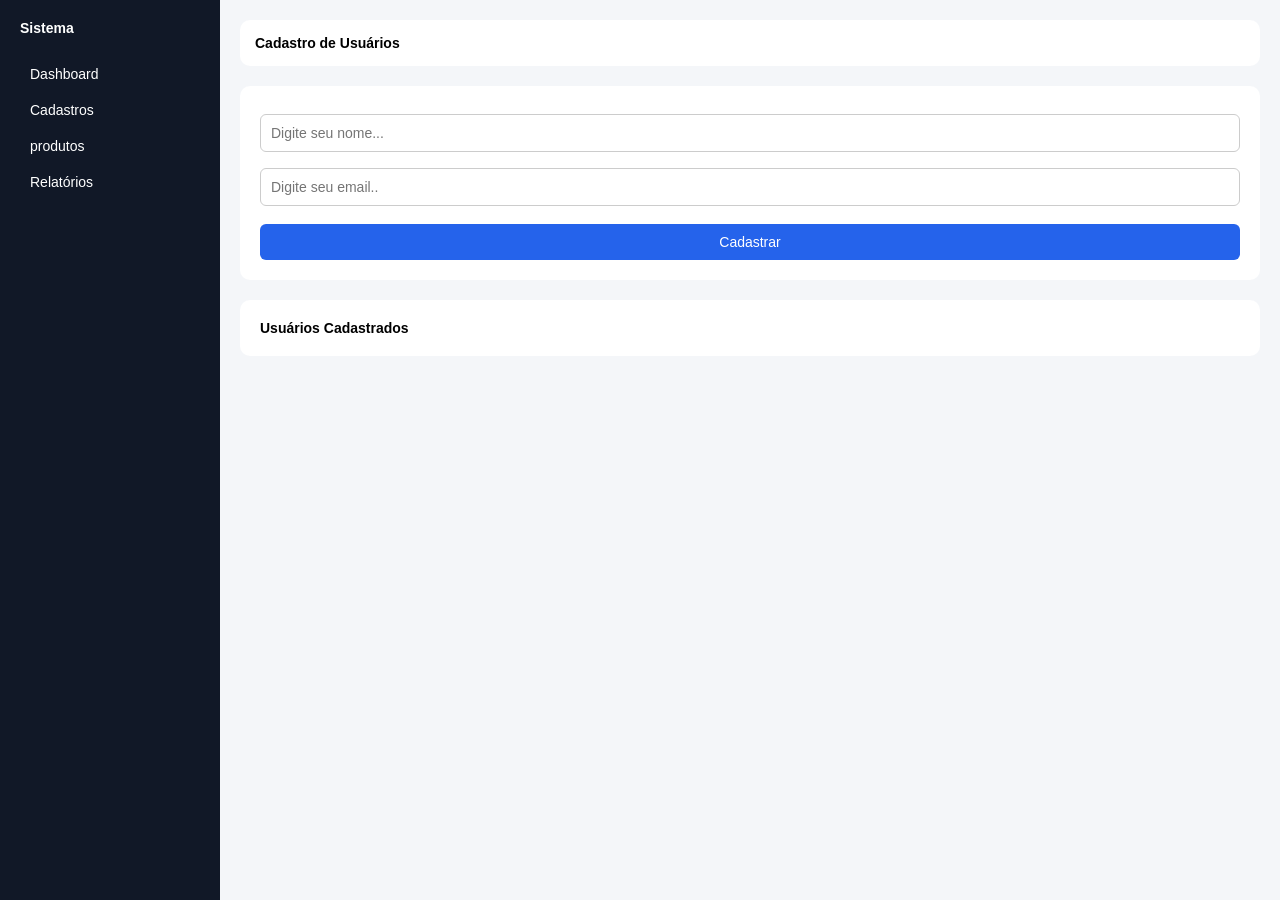
<file: atividades-HTML/index.HTML>
<!doctype html>
<html lang="pt-br">
  <head>
    <meta charset="UTF-8" />
    <meta name="viewport" content="width=device-width, initial-scale=1.0" />
    <title>MINI SISTEMA</title>
    <link rel="stylesheet" href="css/estilos.css" />
  </head>
  <body>
    <div class="container">
      <!-- SIDEBAR -->
      <aside class="sidebar">
        <h2>Sistema</h2>
        <a href="index.HTML">Dashboard</a>
        <a href="index.HTML">Cadastros</a>
        <a href="produtos.html">produtos</a>
        <a href="#">Relatórios</a>
      </aside>

      <!-- CONTEÚDO -->
      <main class="content">
        <header class="topbar">
          <h1>Cadastro de Usuários</h1>
        </header>

        <!-- FORMULARIO DE CADASTRO -->
        <section class="card">
          <form onsubmit="cadastrar(event)">
            <input type="text" id="nome" placeholder="Digite seu nome..." />
            <input type="email" id="email" placeholder="Digite seu email.." />
            <button type="submit">Cadastrar</button>
          </form>
        </section>

        <!-- LISTA DE USUARIOS CADASTRADOS -->
        <section class="card">
          <h2>Usuários Cadastrados</h2>
          <ul id="lista">
          </ul>
        </section>
      </main>
    </div>

    <script src="js/scripts.js"></script>
  </body>
</html>
</file>
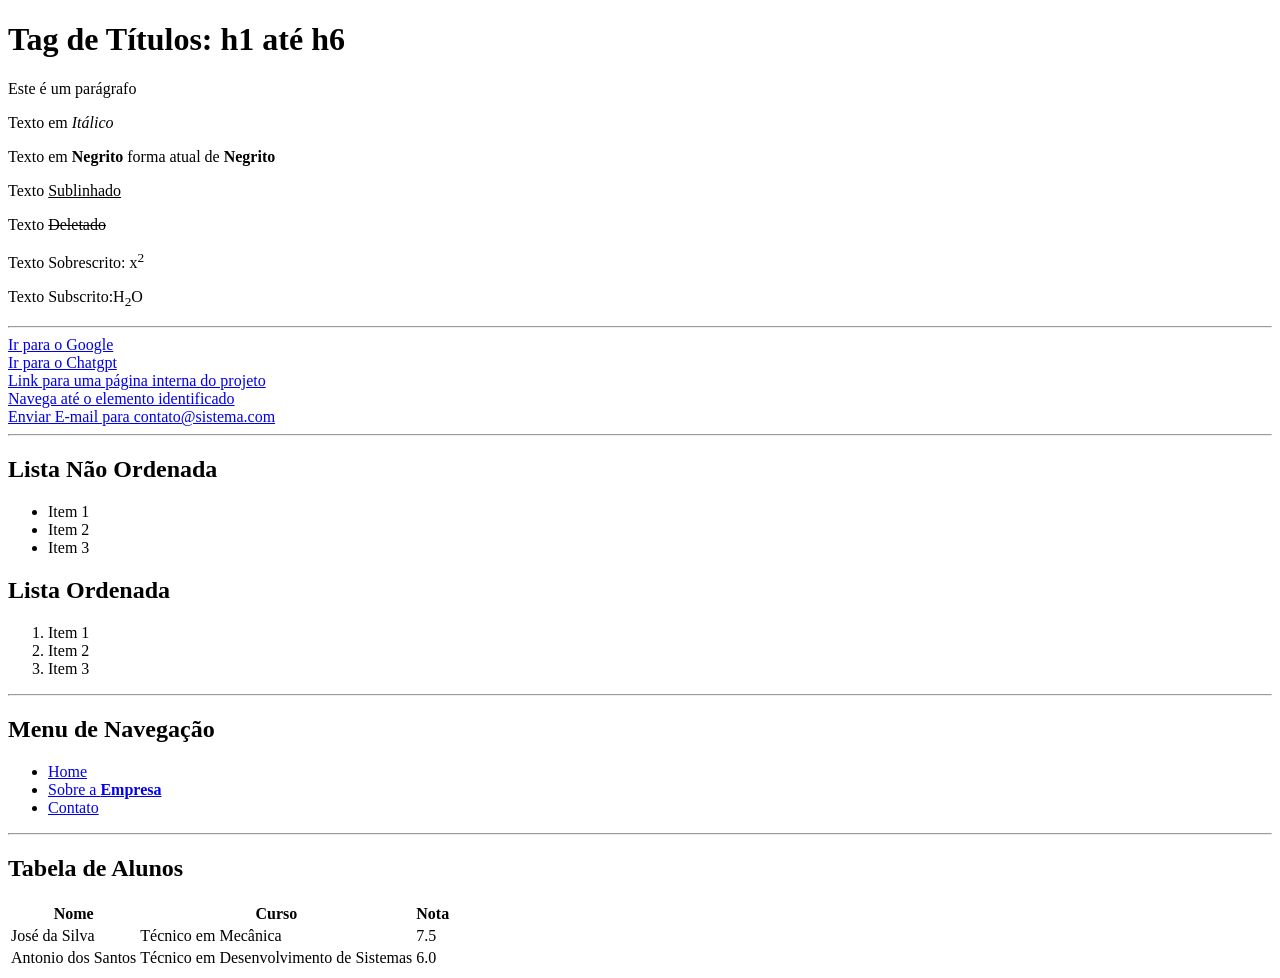
<file: aulas-HTML/index.html>
<!DOCTYPE html>
<html lang="pt-br">
<head>
    <meta charset="UTF-8">
    <meta name="viewport" content="width=device-width, initial-scale=1.0">
    <title>HTML Básico</title>
</head>
<body>
    <!-- Comentário -->
    <h1 id="id-elemento">Tag de Títulos: h1 até h6</h1>
    <p>Este é um parágrafo</p> 

    <p>Texto em <i>Itálico</i></p>
    <p>Texto em <b>Negrito</b> forma atual de <strong>Negrito</strong></p>
    <p>Texto <u>Sublinhado</u></p>

    <p>Texto <del>Deletado</del></p>
    <p>Texto Sobrescrito: x<sup>2</sup></p>
    <p>Texto Subscrito:H<sub>2</sub>O </p>

    <hr />

    <a href="https://www.google.com">Ir para o Google</a> <br />
    <a href="https://www.chatgpt.com" target="_blank">Ir para o Chatgpt</a> <br />
    <a href="minha_pagina.html">Link para uma página interna do projeto</a> <br />

    <a href="#id-elemento">Navega até o elemento identificado</a> <br />
    <a href="mailto:contato@sistema.com">Enviar E-mail para contato@sistema.com</a>

    <hr />

    <h2>Lista Não Ordenada</h2>
    <ul>
        <li>Item 1</li>
        <li>Item 2</li>
        <li>Item 3</li>
    </ul>

    <h2>Lista Ordenada</h2>
    <ol>
        <li>Item 1</li>
        <li>Item 2</li>
        <li>Item 3</li>
    </ol>

    <hr />

    <h2>Menu de Navegação</h2>
    <ul>
        <li>
            <a href="#">Home</a>
        </li>
        <li>
            <a href="#">Sobre a <strong>Empresa</strong></a>
        </li>
        <li>
            <a href="contato.html">Contato</a>
        </li>
    </ul>

    <hr />

    <h2>Tabela de Alunos</h2>
    <table>
        <thead>
            <tr> <!-- <tr> Table Row: Linha da Tabela -->
                <th>Nome</th> <!-- <th> Table Head: refere-se a uma célula de cabeçalho -->
                <th>Curso</th>
                <th>Nota</th>
            </tr>
        </thead>
        <tbody>
            <tr> 
                <td>José da Silva</td> <!-- <td> Table Data: refere-se a uma célula -->
                <td>Técnico em Mecânica</td>
                <td>7.5</td>
            </tr>
            <tr> 
                <td>Antonio dos Santos</td> 
                <td>Técnico em Desenvolvimento de Sistemas</td>
                <td>6.0</td>
            </tr>
        </tbody>
    </table>

</body>
</html>
</file>
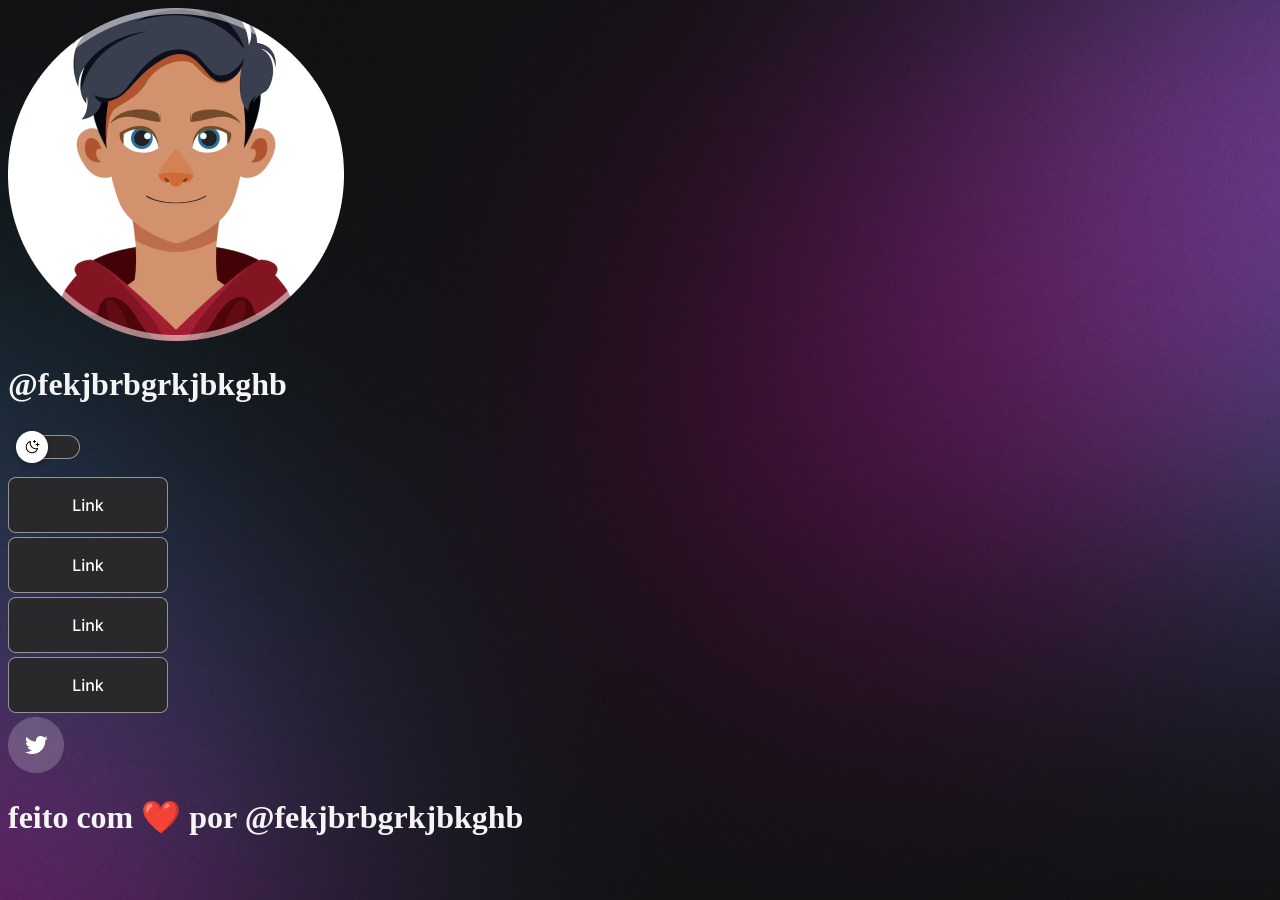
<file: DEVLINKS/index.html>
<!DOCTYPE html>
<html lang="pt-br">
<head>
    <meta charset="UTF-8">
    <meta name="viewport" content="width=device-width, initial-scale=1.0">
    <link rel="stylesheet" href="css/style.css" >
    <title>devlink</title>
</head>

<body>
<img src="img/avatar.png" alt="avatar">
<h1>@fekjbrbgrkjbkghb</h1>

<img src="img/Theme=Dark mode, State=Default.png" alt="">
<br>
<img src="img/Theme=Dark mode, State=Default (1).png" alt="">
<br>

<img src="img/Theme=Dark mode, State=Default (1).png" alt="">
<br>

<img src="img/Theme=Dark mode, State=Default (1).png" alt="">
<br>

<img src="img/Theme=Dark mode, State=Default (1).png" alt="">
<br>

<img src="img/Theme=Dark mode, State=Hover.png" alt="">
<br>

<h1> feito com ❤️ por @fekjbrbgrkjbkghb</h1>


</body>

</html>
</file>
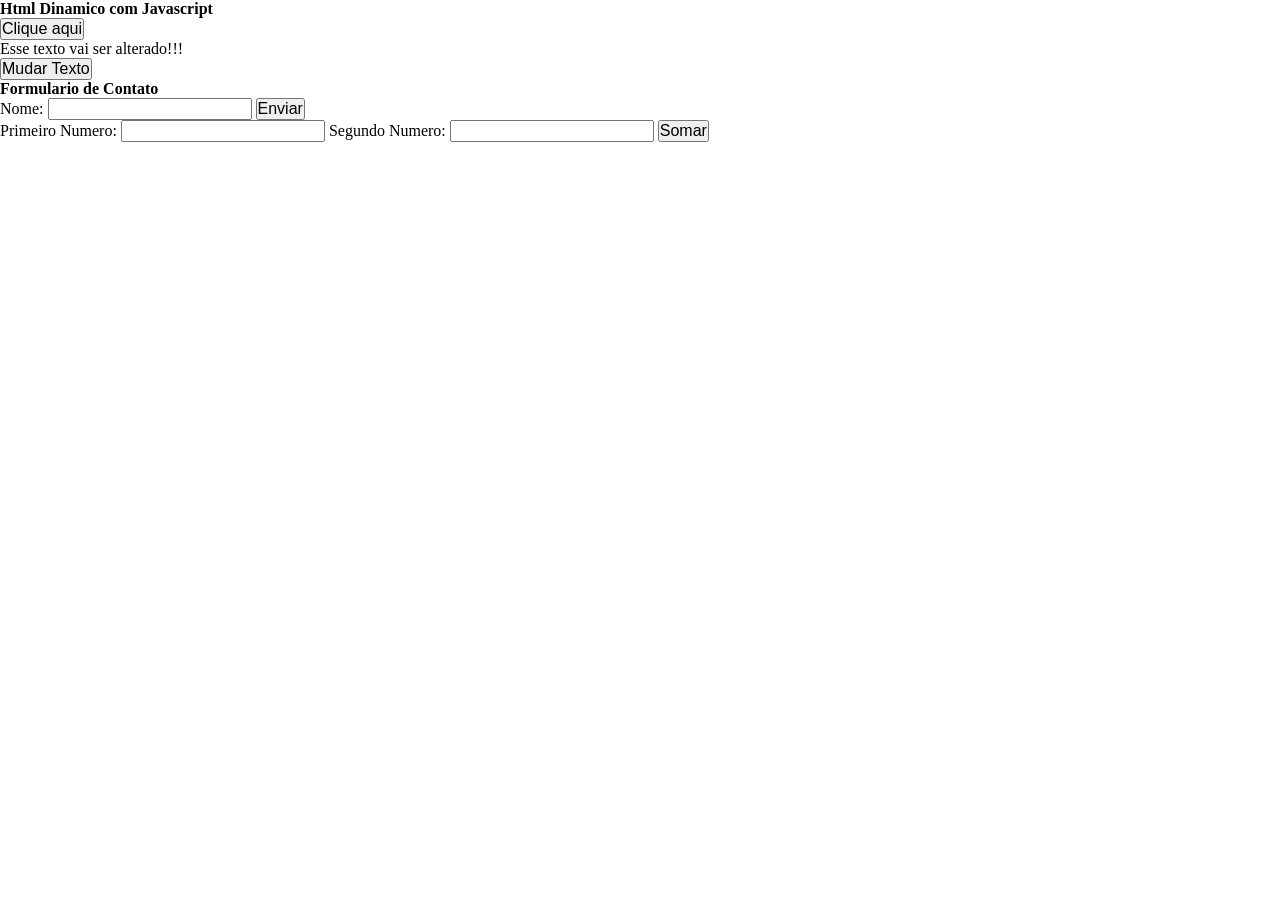
<file: HTML-JAVASCRIPT/INDEX.html>
<!doctype html>
<html lang="pt-br">
  <head>
    <meta charset="UTF-8" />
    <meta name="viewport" content="width=device-width, initial-scale=1.0" />
    <title>HTML Dinamico</title>
    <link rel="stylesheet" href="css/estilo.css" />
  </head>
  <body>
    <h1>Html Dinamico com Javascript</h1>

    <button id="btn" onclick="olaMundo()">Clique aqui</button>

    <p id="texto">Esse texto vai ser alterado!!!</p>
    <button onclick="mudarTexto()">Mudar Texto</button>

    <h3>Formulario de Contato</h3>

    <form>
      <label for="nome">Nome:</label>
      <input type="text" id="nome" name="nome" />

      <button onclick="enviarNome()">Enviar</button>
    </form>

    <form>
      <label>Primeiro Numero:</label>
      <input type="number" id="n1" name="n1" />

      <label>Segundo Numero:</label>
      <input type="number" id="n2" name="n2" />

      <button onclick="somar()">Somar</button>

      <p id="resultado"></p>
    </form>

    <!-- Script vai sempre no final do body -->
    <script src="js/script.js"></script>
  </body>
</html>
</file>
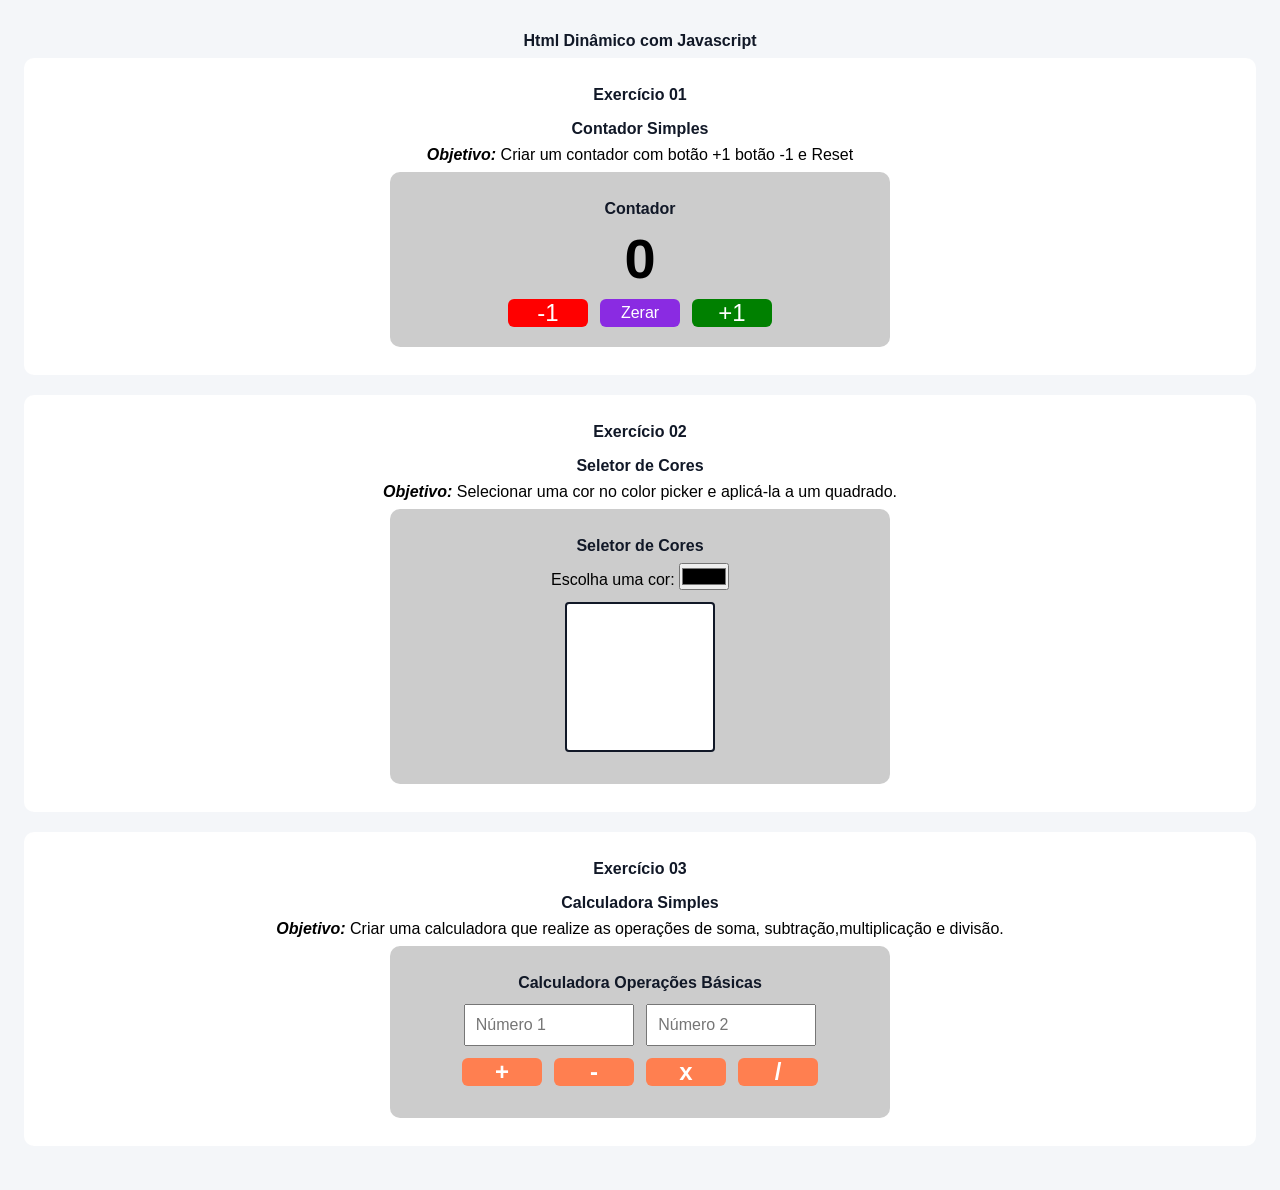
<file: javascript/index.html>
<!doctype html>
<html lang="pt-br">
  <head>
    <meta charset="UTF-8" />
    <meta name="viewport" content="width=device-width, initial-scale=1.0" />
    <title>Javascript | Html Dinamico</title>
    <link rel="stylesheet" href="css/styles.css" />
  </head>
  <body>
    <h1>Html Dinâmico com Javascript</h1>

    <div class="card">
      <h2>Exercício 01</h2>
      <h3>Contador Simples</h3>
      <p>
        <span>Objetivo:</span>
        Criar um contador com botão +1 botão -1 e Reset
      </p>

      <div class="exercicio">
        <h3>Contador</h3>
        <p id="contador">0</p>
        <div class="grupo-botoes">
          <button id="btn-menos" onclick="diminuir()">-1</button>
          <button id="btn-zerar" onclick="zerar()">Zerar</button>
          <button id="btn-mais" onclick="adicionar()">+1</button>
        </div>
      </div>
    </div>

    <div class="card">
      <h2>Exercício 02</h2>
      <h3>Seletor de Cores</h3>
      <p>
        <span>Objetivo:</span>
        Selecionar uma cor no color picker e aplicá-la a um quadrado.
      </p>
      <div class="exercicio">
        <h3>Seletor de Cores</h3>

        <label>Escolha uma cor:</label>
        <input
          type="color"
          id="colorPicker"
          placeholder="Selecione uma cor.."
          oninput="mudarCor()"
        />
        <div id="quadrado"></div>
      </div>
    </div>

    <div class="card">
      <h2>Exercício 03</h2>
      <h3>Calculadora Simples</h3>
      <p>
        <span>Objetivo:</span>
        Criar uma calculadora que realize as operações de soma,
        subtração,multiplicação e divisão.
      </p>
      <div class="exercicio">
        <h3>Calculadora Operações Básicas</h3>
        <input type="number" id="num1" placeholder="Número 1" />
        <input type="number" id="num2" placeholder="Número 2" />
        <div class="grupo-botoes">
          <button id="btn-soma" onclick="somar()">+</button>
          <button id="btn-subtracao" onclick="subtrair()">-</button>
          <button id="btn-multiplicacao" onclick="multiplicar()">x</button>
          <button id="btn-divisao" onclick="dividir()">/</button>
        </div>
        <p id="resultado"></p>
      </div>
    </div>

    <script src="js/scripts.js"></script>
  </body>
</html>
</file>
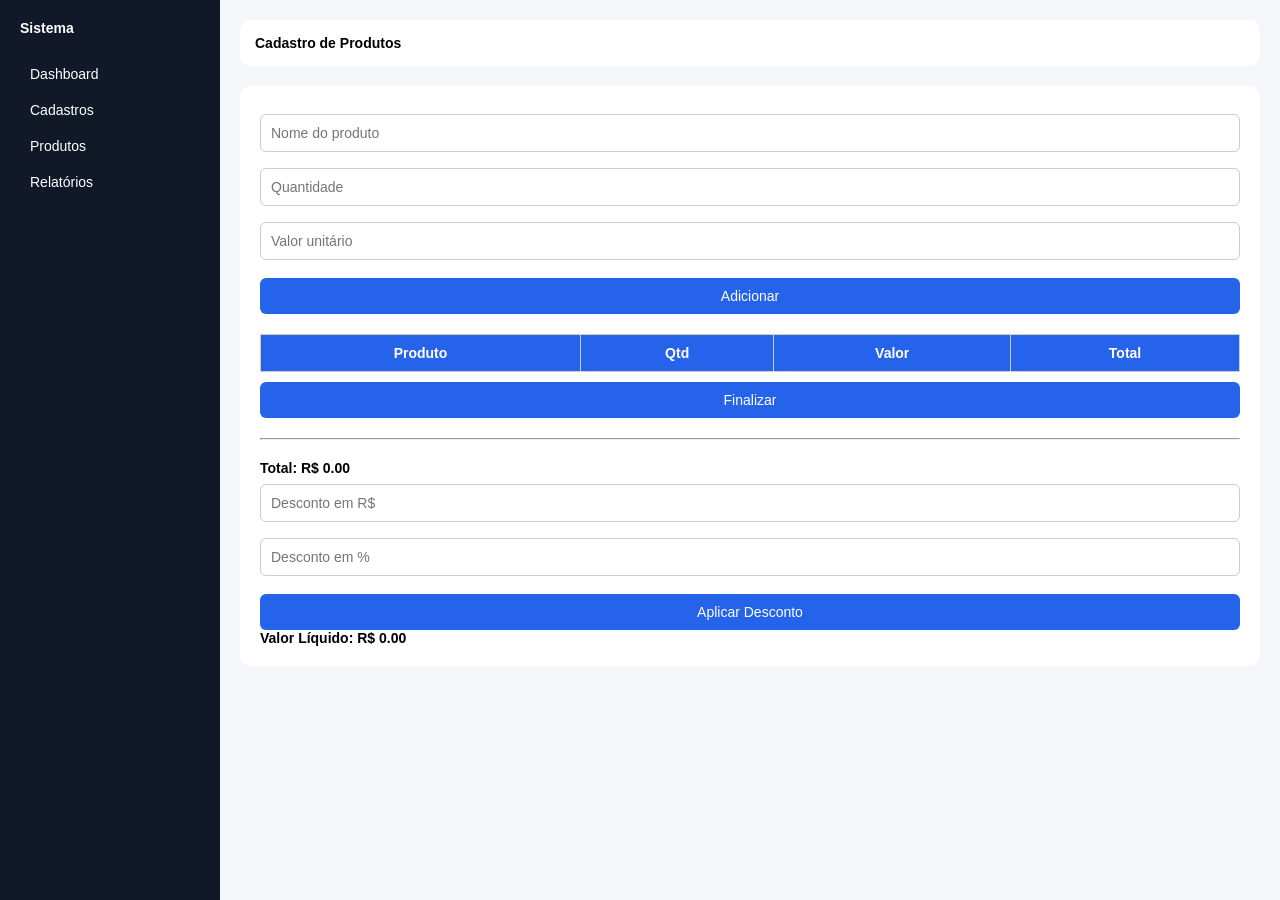
<file: atividades-HTML/produtos.html>
<!doctype html>
<html lang="pt-br">
  <head>
    <meta charset="UTF-8" />
    <title>Produtos</title>
    <link rel="stylesheet" href="css/estilos.css" />
  </head>

  <body>
    <div class="container">
      <aside class="sidebar">
        <h2>Sistema</h2>
        <a href="index.html">Dashboard</a>
        <a href="index.html">Cadastros</a>
        <a href="produtos.html">Produtos</a>
        <a href="#">Relatórios</a>
      </aside>

      <main class="content">
        <header class="topbar">
          <h1>Cadastro de Produtos</h1>
        </header>

        <section class="card">
          <input type="text" id="produto" placeholder="Nome do produto" />

          <input type="number" id="quantidade" placeholder="Quantidade" />

          <input type="number" id="valor" placeholder="Valor unitário" />

          <button onclick="adicionarProduto()">Adicionar</button>

          <table id="tabelaProdutos">
            <thead>
              <tr>
                <th>Produto</th>
                <th>Qtd</th>
                <th>Valor</th>
                <th>Total</th>
              </tr>
            </thead>

            <tbody></tbody>
          </table>

          <button onclick="finalizarCompra()">Finalizar</button>

          <hr />

          <h3>
            Total: R$
            <span id="total">0.00</span>
          </h3>

          <input
            type="number"
            id="descontoValor"
            placeholder="Desconto em R$"
          />

          <input
            type="number"
            id="descontoPercentual"
            placeholder="Desconto em %"
          />

          <button onclick="aplicarDesconto()">Aplicar Desconto</button>

          <h2>Valor Líquido: R$ <span id="valorLiquido">0.00</span></h2>
        </section>
      </main>
    </div>

    <script src="js/scripts.js"></script>
  </body>
</html>
</file>
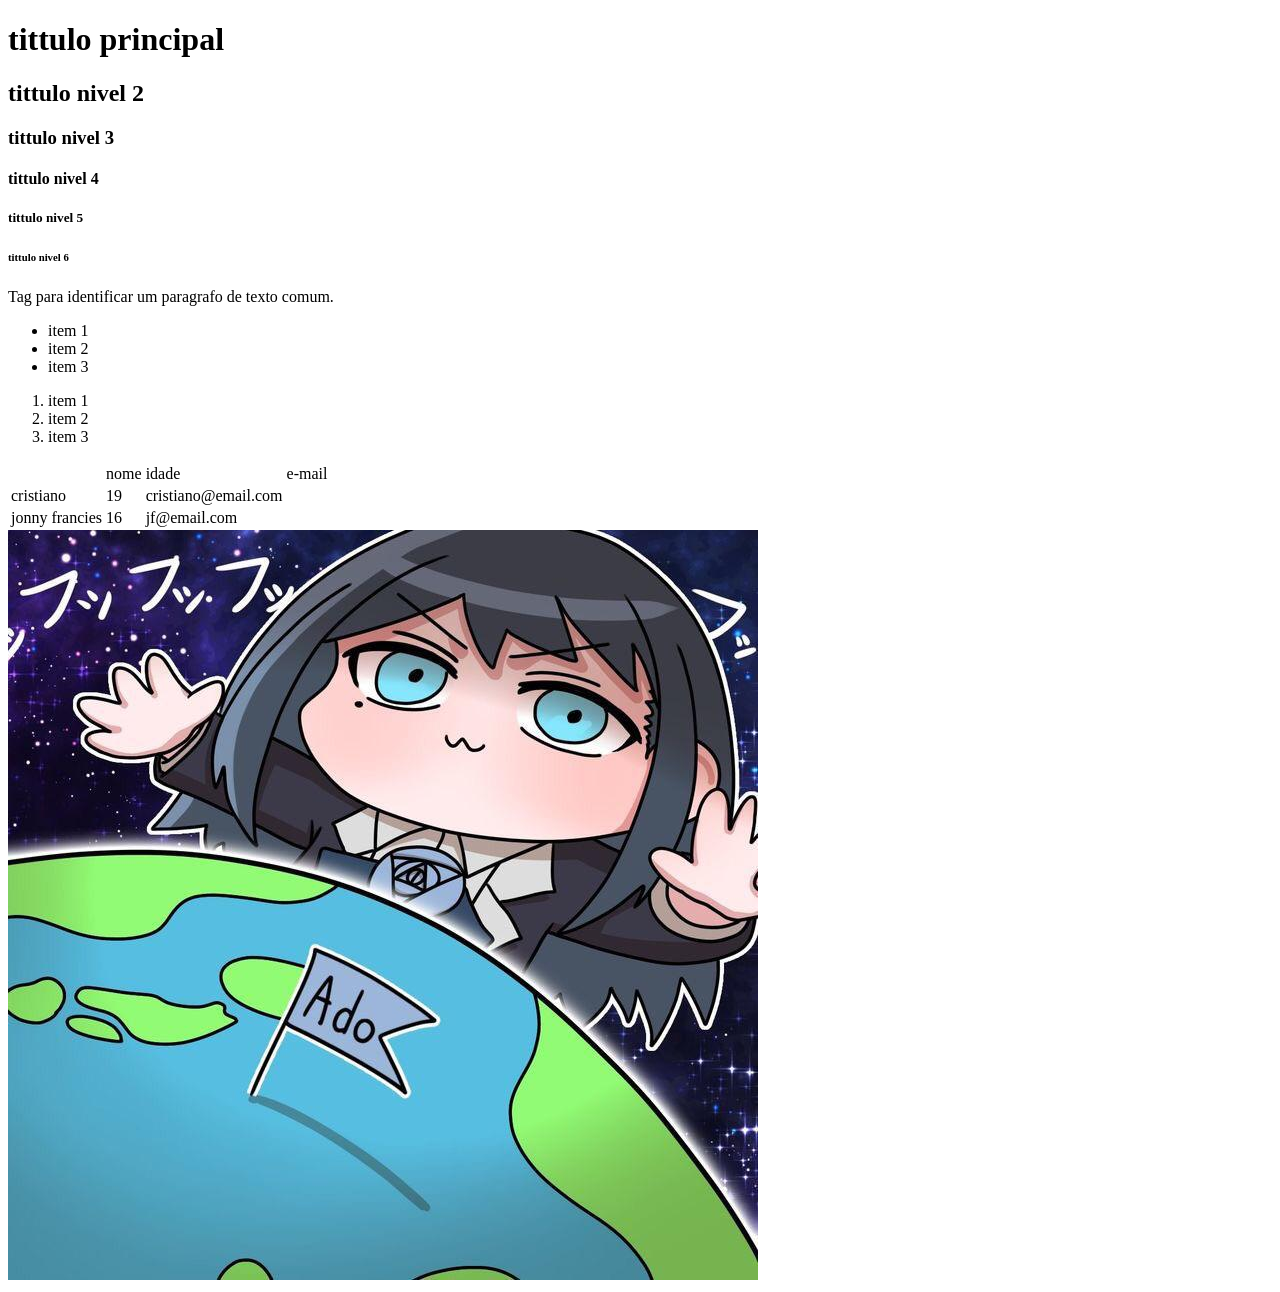
<file: aulas-HTML/aula-01.html>
<!DOCTYPE html>
<html lang="pt-br">
<head>
    <meta charset="UTF-8">
    <meta name="viewport" content="width=device-width, initial-scale=1.0">
    <title>Document</title>
</head>
<body>
   <!-- tag de comentarios-->
   <!--tituços: h1 até h6-->
   <h1>tittulo principal</h1>
   <h2>tittulo nivel 2</h2>
   <h3>tittulo nivel 3</h3>
   <h4>tittulo nivel 4</h4>
   <h5>tittulo nivel 5</h5>
   <h6>tittulo nivel 6</h6>
    
    <!-- tag para paragrafos-->
     <p>Tag para identificar um paragrafo de texto comum.</p>
    
    <!-- tag para listas: não ordenadas-->
    <ul>
        <li>item 1</li>
        <li>item 2</li>
        <li>item 3</li>
    </ul>

    <!-- tag para listas: ordenadas-->
    <ol>
        <li>item 1</li>
        <li>item 2</li>
        <li>item 3</li>
    </ol>

    <!-- tag para tabelas-->
    <table>
        <th>
            <td>nome</td>
            <td>idade</td>
            <td>e-mail</td>
        </th>

        <tr>
            <td>cristiano</td>
            <td>19</td>
            <td>cristiano@email.com</td>
        </tr>

        <tr>
            <td>jonny francies</td>
            <td>16</td>
            <td>jf@email.com</td>
        </tr>
    </table>

    <img src="adomination.png"/>

</body>
</html>
</file>
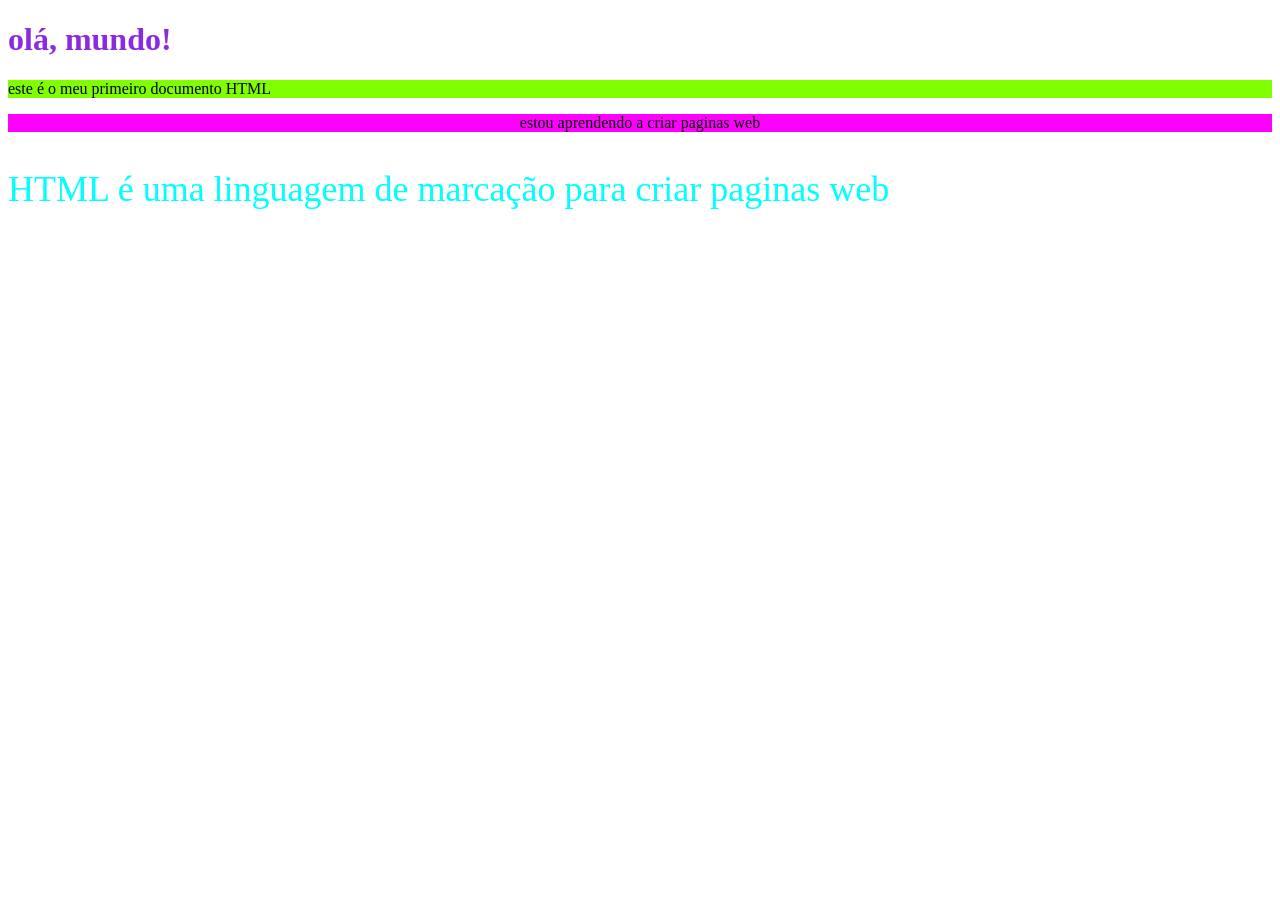
<file: aulas-HTML/aula-02.HTML>
<!DOCTYPE html>
<html lang="pt-br">
<head>
    <meta charset="UTF-8">
    <meta name="viewport" content="width=device-width, initial-scale=1.0">
    <title>HTML | aula02</title>
</head>
<body>
    <h1 style="color: blueviolet;">olá, mundo!</h1>
    <p style="background-color: chartreuse;">este é o meu primeiro documento HTML</p>
    <p style="text-align: center; background-color: fuchsia;">estou aprendendo a criar paginas web</p>
    <p style="font-size: 36px; color: cyan;">HTML é uma linguagem de marcação para criar paginas web</p>

</body>
</html>
</file>
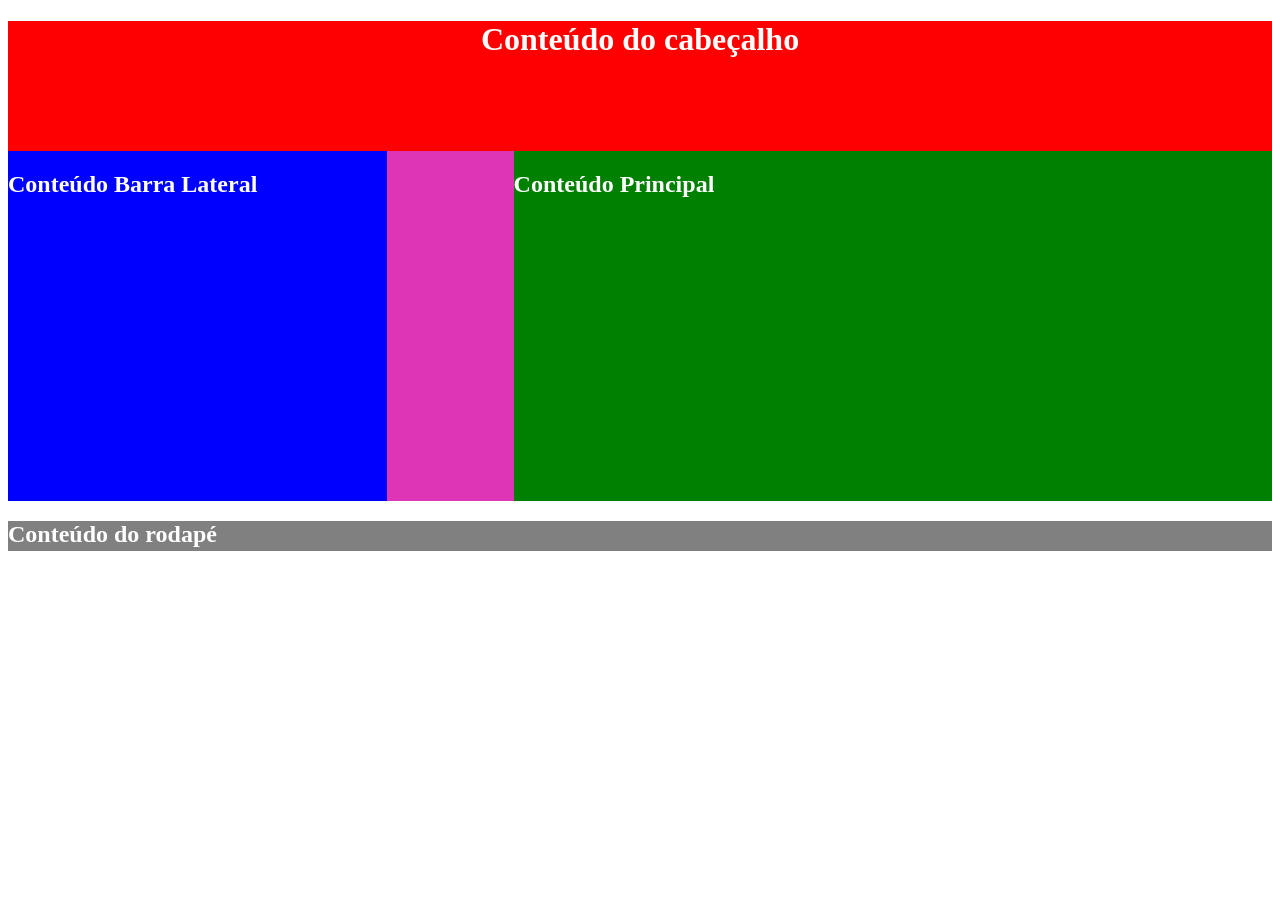
<file: aulas-HTML/aula-03.html>
<!doctype html>
<html lang="pt-br">
  <head>
    <meta charset="UTF-8" />
    <meta name="viewport" content="width=device-width, initial-scale=1.0" />
    <title>HTML | Aula 03</title>
    <style>
        .my-text {color: white;}
        #header{background-color: red; height: 130px; text-align: center;}
        
    </style>
  </head>
  <body>
    <div id="header">
      <!-- DIV: Divisão de conteúdo (Vermelho) -->
      <h1 class="my-text">Conteúdo do cabeçalho</h1>
    </div>

    <div id="main" style="background-color: #de35b7; height: 350px">
      <!-- DIV: Divisão de conteúdo (Rosa) -->
      <div id="aside" style="background-color: blue; height: 100%; width: 30%; float: left">
        <!-- DIV: Divisão de conteúdo (Azul) -->
        <h2 class="my-text">Conteúdo Barra Lateral</h2>
      </div>
      <div id="content" style="background-color: green; height: 100%; width: 60%; float: right">
        <!-- DIV: Divisão de conteúdo (Verde) -->
        <h2 class="my-text">Conteúdo Principal</h2>
      </div>
    </div>

    <div id="footer" style="background-color: gray; height: 30px">
      <!-- DIV: Divisão de conteúdo (Cinza) -->
      <h2 class="my-text">Conteúdo do rodapé</h2>
    </div>
  </body>
</html>
</file>
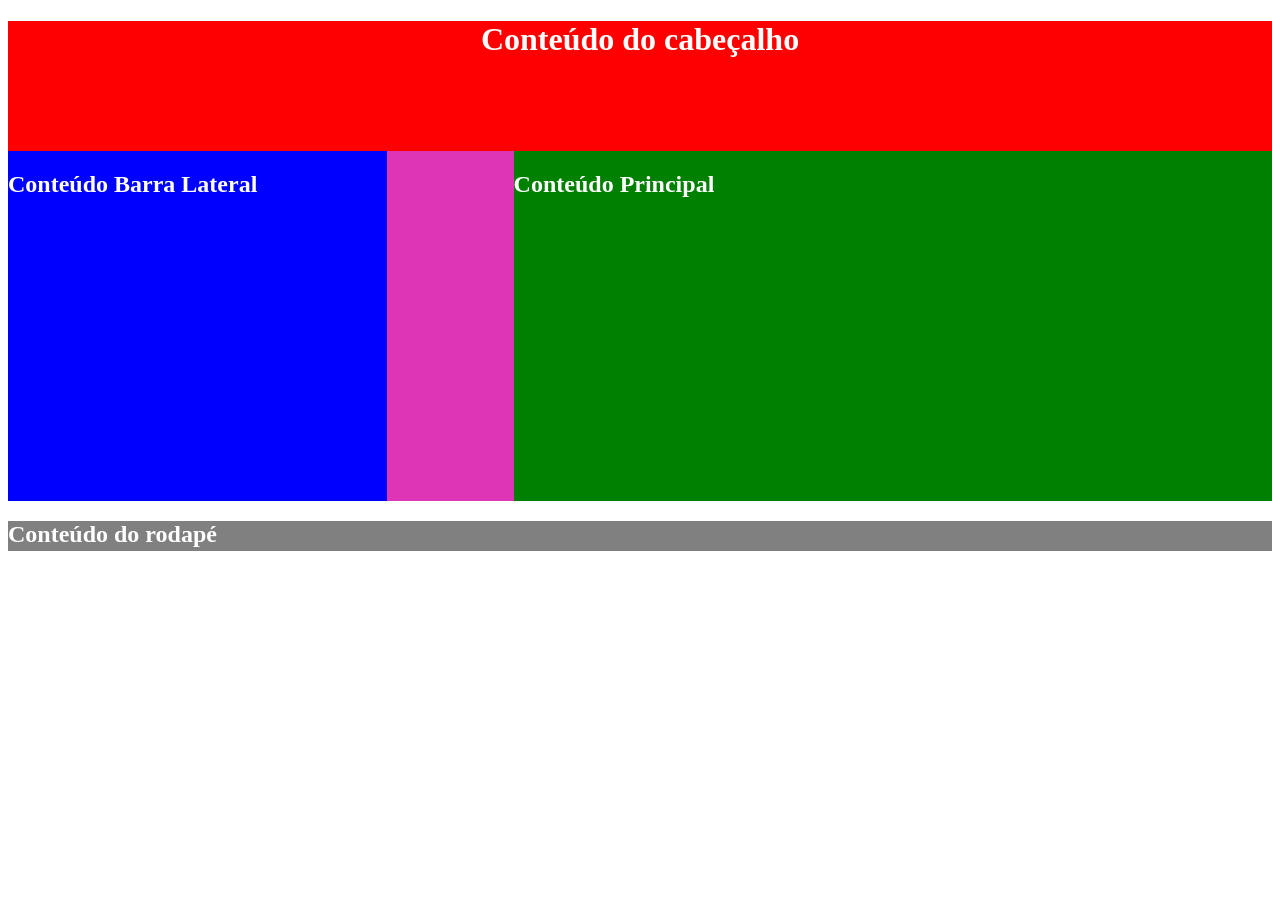
<file: aulas-HTML/aula-04.html>
<!doctype html>
<html lang="pt-br">
  <head>
    <meta charset="UTF-8" />
    <meta name="viewport" content="width=device-width, initial-scale=1.0" />
    <title>HTML | Aula 04</title>
    <link rel="stylesheet" href="estilos.css" />
  </head>
  <body>
    <div id="header">
      <!-- DIV: Divisão de conteúdo (Vermelho) -->
      <h1 class="my-text">Conteúdo do cabeçalho</h1>
    </div>

    <div id="main">
      <!-- DIV: Divisão de conteúdo (Rosa) -->
      <div id="aside">
        <!-- DIV: Divisão de conteúdo (Azul) -->
        <h2 class="my-text">Conteúdo Barra Lateral</h2>
      </div>
      <div id="content">
        <!-- DIV: Divisão de conteúdo (Verde) -->
        <h2 class="my-text">Conteúdo Principal</h2>
      </div>
    </div>

    <div id="footer">
      <!-- DIV: Divisão de conteúdo (Cinza) -->
      <h2 class="my-text">Conteúdo do rodapé</h2>
    </div>
  </body>
</html>
</file>
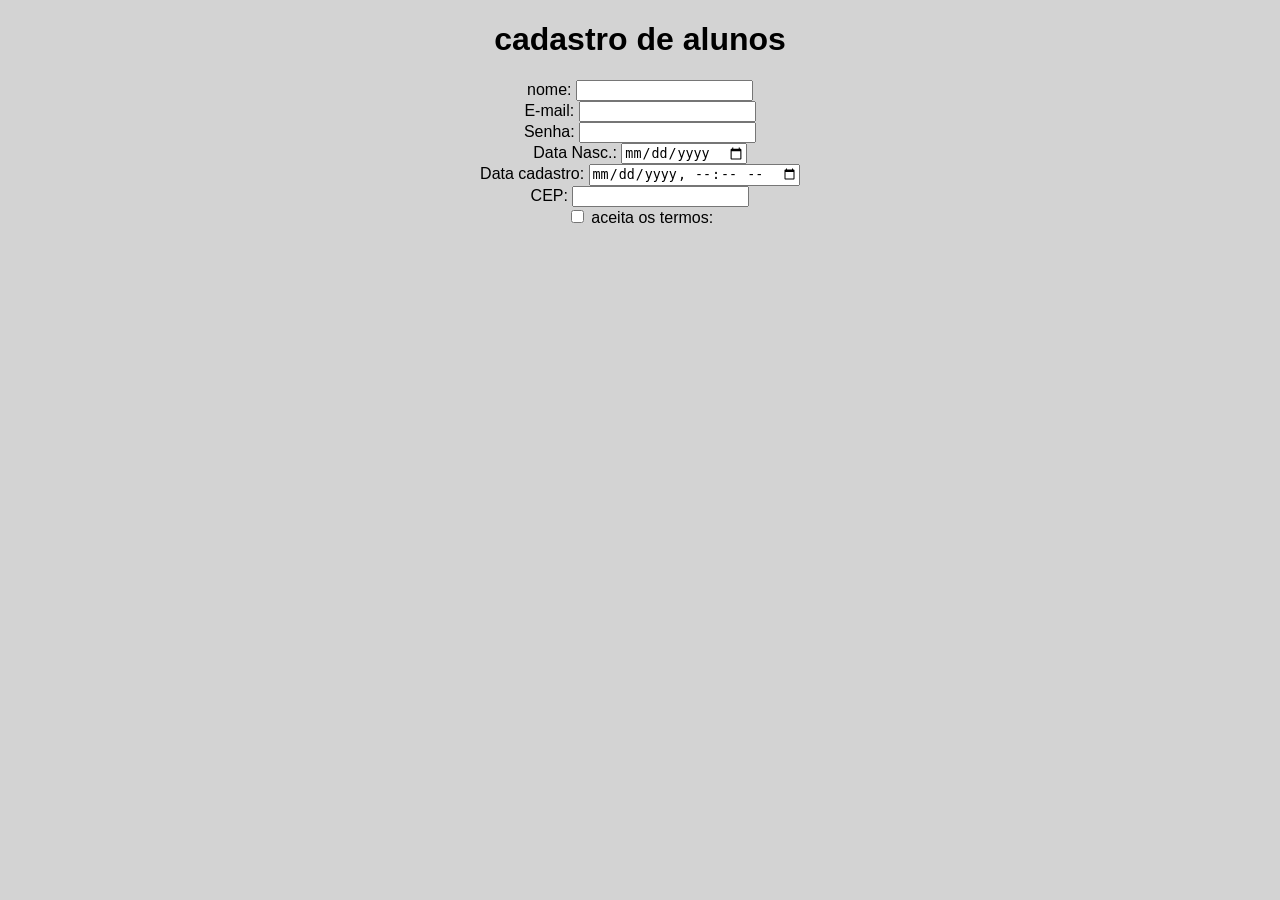
<file: aulas-HTML/aula-05.html>
<!DOCTYPE html>
<html lang="pt-br">
<head>
    <meta charset="UTF-8">
    <meta name="viewport" content="width=device-width, initial-scale=1.0">
    <title>HTML | aula 05</title>
    <link rel="stylesheet" href="aula-05.css" />
</head>
<body>
    <div id="formulario">
        <h1>cadastro de alunos</h1>
        <form method="get" action=""> <!-- elemento de formulario-->
            <label for="inNome">nome:</label>
            <input type="text" name="inNome"/>
            <br />

            <label for="inEmail">E-mail:</label>
            <input type="email" name="inEmail"/>
            <br />


            <label for="inSenha">Senha:</label>
            <input type="password" name="inSenha"/>
            <br />

            <label for="inData">Data Nasc.:</label>
            <input type="date" name="inData"/>
            <br />

            <label for="inDatacad">Data cadastro:</label>
            <input type="datetime-local" name="inDatacad"/>
            <br />

            <label for="inCEP">CEP:</label>
            <input type="number" step="1" name="inCEP"/>
            <br />

            
            <input type="checkbox" name="inTermo"/>
            <label for="inTermo">aceita os termos:</label>
            <br />

        </form>
    </div>
</body>
</html>
</file>
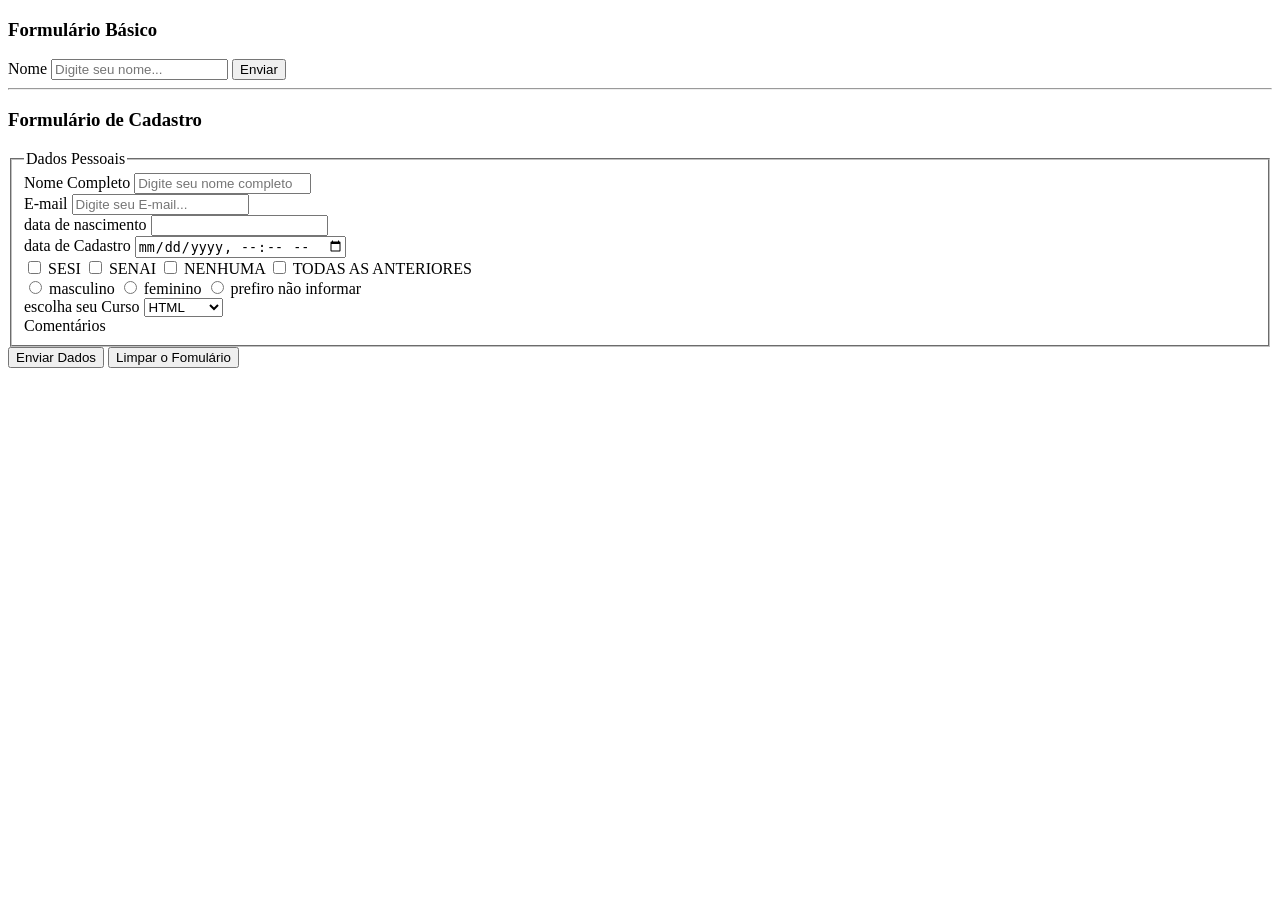
<file: aulas-HTML/contato.html>
<!DOCTYPE html>
<html lang="pt-br">
<head>
    <meta charset="UTF-8">
    <meta name="viewport" content="width=device-width, initial-scale=1.0">
    <title>Formulário de Contato</title>
</head>
<body>
    <h3>Formulário Básico</h3>
    <form method="get" action="contato.html">
        <label>Nome</label>
        <input type="text" name="nome" placeholder="Digite seu nome..."  />
        <input type="submit" value="Enviar" /> <!-- Botão de Envio -->
    </form>

    <hr />
    <h3>Formulário de Cadastro</h3>
    <form method="get" action="#">
        <fieldset>
            <legend>Dados Pessoais</legend>

            <label for="nomeCompleto">Nome Completo</label>
            <input type="text" name="nomeCompleto" placeholder="Digite seu nome completo" />
            <br />

            <label for="email">E-mail</label>
            <input type="email" name="email" placeholder="Digite seu E-mail..." />
            <br />

            <label for="datanascimento">data de nascimento</label>
            <input type="data" name="datanascimento" />
            <br />

            <label for="datacadastro">data de Cadastro</label>
            <input type="datetime-local" name="datacadastro" />
            <br />

            <input type="checkbox" name="escolasesi" />
             <label for="escolasesi">SESI</label>
             <input type="checkbox" name="escolasenai" />
             <label for="escolasesi">SENAI</label>
             <input type="checkbox" name="escola" />
             <label for="escolasesi">NENHUMA</label>
             <input type="checkbox" name="todas" />
             <label for="todas">TODAS AS ANTERIORES</label>
            <br />

            <input type="radio" name="sexo" />
             <label for="sexo">masculino</label>
             <input type="radio" name="sexo" />
             <label for="sexo">feminino</label>
             <input type="radio" name="sexo" />
             <label for="sexo">prefiro não informar</label>
            <br />

             <label for="Curso">escolha seu Curso </label>
             <select name="Curso">
                <option value="0">HTML</option>
                <option value="1">CSS</option>
                <option value="2">javascript</option>
             </select>
            <br />

             <label for="Comentários">Comentários </label>

            
        </fieldset>
             <legend></legend>

        </fieldset>


        <button type="submit">Enviar Dados</button>
        <button type="reset">Limpar o Fomulário</button>
    </form>

</body>
</html>
</file>
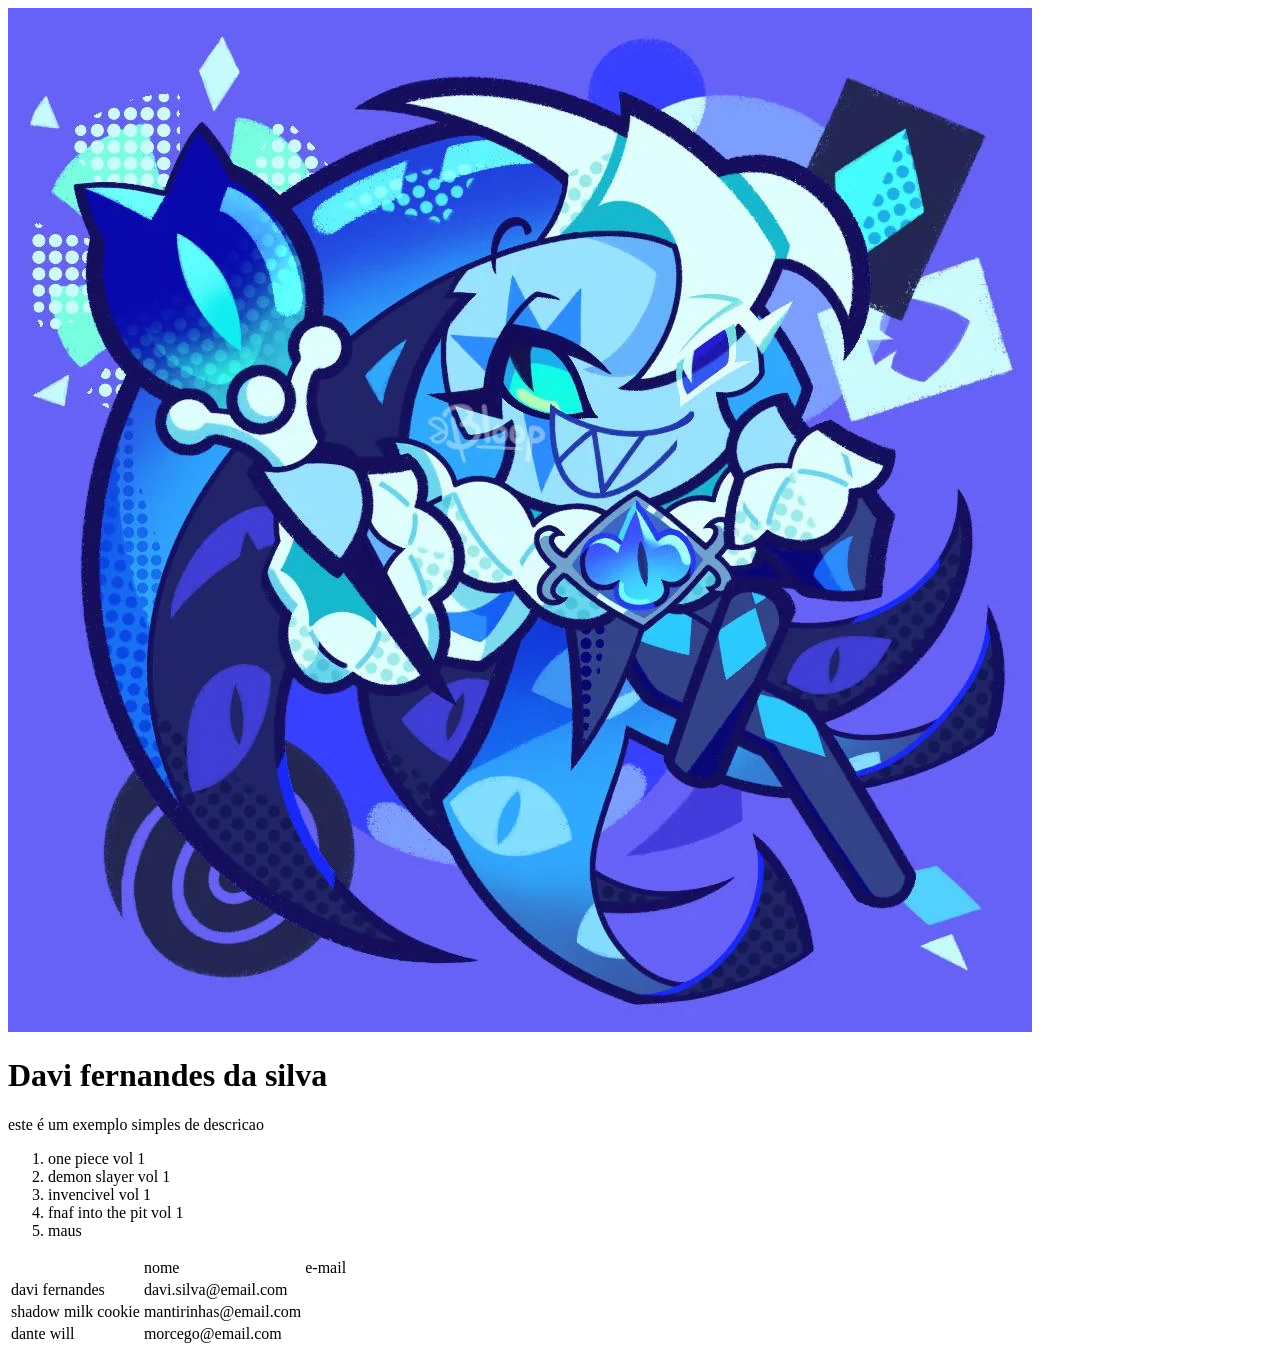
<file: aulas-HTML/perfil.html>
<!DOCTYPE html>
<html lang="pt-br">
<head>
    <meta charset="UTF-8">
    <meta name="viewport" content="width=device-width, initial-scale=1.0">
    <title>Document</title>
</head>
<body>
    <img src="milk.png"/>

     <h1>Davi fernandes da silva</h1>
     <p> este é um exemplo simples de descricao</p>

     <ol>
        <li>one piece vol 1</li>
        <li>demon slayer vol 1</li>
        <li>invencivel vol 1</li>
        <li>fnaf into the pit vol 1</li>
        <li>maus</li>

    </ol>

    <table>
        <th>
            <td>nome</td>
            <td>e-mail</td>
        </th>

        <tr>
            <td>davi fernandes</td>
            <td>davi.silva@email.com</td>
        </tr>

        <tr>
            <td>shadow milk cookie</td>
            <td>mantirinhas@email.com</td>
        </tr>

         <tr>
            <td>dante will</td>
            <td>morcego@email.com</td>
        </tr>
    </table>
    

    
</body>
</html>
</file>
<file: atividades-HTML/css/estilos.css>
* {
  margin: 0;
  padding: 0;
  box-sizing: border-box;
  font-size: 14px;
  font-family: "Segoe UI", Tahoma, Geneva, Verdana, sans-serif;
}

body {
  background-color: #f4f6f9;
}

/* LAYOUT */
.container {
  display: flex;
}

/* SIDEBAR */
.sidebar {
  width: 220px;
  height: 100dvh;
  background-color: #111827;
  color: white;
  padding: 20px;
  position: fixed;
}

.sidebar h2 {
  margin-bottom: 20px;
}

.sidebar a {
  display: block;
  color: white;
  text-decoration: none;
  padding: 10px;
  border-radius: 6px;
  transition: 0.3s;
}

.sidebar a:hover {
  background-color: #2563eb;
}

/* CONTEÚDO */
.content {
  margin-left: 220px;
  padding: 20px;
  width: 100%;
}

/* HEADER */
.topbar {
  background-color: white;
  padding: 15px;
  border-radius: 10px;
  margin-bottom: 20px;
}

/* CARD */
.card {
  background-color: white;
  padding: 20px;
  border-radius: 10px;
  margin-bottom: 20px;
}

/* FORMULÁRIO */
input {
  width: 100%;
  padding: 10px;
  margin: 8px 0;
  border: 1px solid #ccc;
  border-radius: 6px;
}
/* BOTÃO */
button {
  background-color: #2563eb;
  color: white;
  padding: 10px;
  width: 100%;
  border-radius: 6px;
  cursor: pointer;
  transition: 0.3s;
  border: none;
  margin-top: 10px;
}
button:hover {
  background-color: #1d4ed8;
  transform: scale(1.02);
}

/* LISTA  */
ul {
  list-style: none;
}

li {
  background-color: #f1f5f9;
  padding: 10px;
  margin-top: 8px;
  border-radius: 6px;
  transition: 0.5s;
}
li:hover {
  background-color: #e2e8f0;
  transform: translateX(5px);
}

table{
  width:100%;
  border-collapse: collapse;
  margin-top:20px;
}

th, td{
  border:1px solid #ccc;
  padding:10px;
  text-align:center;
}

th{
  background:#2563eb;
  color:white;
}

hr{
  margin:20px 0;
}
</file>
<file: DEVLINKS/css/style.css>
body {
background-image: url(../img/bg-desktop.png) ;
color: whitesmoke;
}
</file>
<file: HTML-JAVASCRIPT/css/estilo.css>
*{
    margin: 0;
    padding: 0;
    box-sizing: border-box;
    font-size: 16px;
}
</file>
<file: javascript/css/styles.css>
* {
  margin: 0;
  padding: 0;
  box-sizing: border-box;
  font-size: 16px;
  font-family: "Segoe UI", Tahoma, Geneva, Verdana, sans-serif;
}

body {
  background-color: #f4f6f9;
  text-align: center;
  padding: 24px;
}

h1,
h2,
h3 {
  color: #111827;
  padding: 8px;
}

/* LAYOUT */
.container {
  display: flex;
}

/* CARD */
.card {
  background-color: white;
  padding: 20px;
  border-radius: 10px;
  margin-bottom: 20px;
}

/* EXERCICIO 01 */
.exercicio {
  background-color: #ccc;
  width: 500px;
  margin: 8px auto;
  padding: 20px;
  border-radius: 10px;
}

#contador {
  font-size: 56px;
  font-weight: bold;
  margin-bottom: 8px;
}

.grupo-botoes {
  display: flex;
  justify-content: center;
  gap: 12px;
}

button {
  width: 80px;
  color: white;
  border-radius: 6px;
  cursor: pointer;
  transition: 0.3s;
  border: none;
  font-size: 24px;
}
#btn-menos {
  background-color: red;
}
#btn-mais {
  background-color: green;
}
#btn-zerar {
  background-color: blueviolet;
  font-size: 16px;
}

/*exercicio 02 */
#quadrado {
    width: 150px;
    height: 150px;
    border: 2px solid #111827 ;
    border-radius: 4px;
    margin: 12px auto;
    background-color: white;
}

span {
font-weight: bold;
font-style: italic;
}

/* EXERCICIO 03 */

#num1,
#num2 {
  padding: 10px;
  width: 170px;
  margin: 4px;
  margin-bottom: 12px;
}

#btn-soma,
#btn-subtracao,
#btn-multiplicacao,
#btn-divisao {
  background-color: coral;
  font-weight: bolder;
}

#resultado {
  font-size: 32px;
  font-weight: bold;
  margin: 12px auto;
}
</file>
<file: aulas-HTML/estilos.css>
.my-text {color: white;}
        #header{
             background-color: red;
             height: 130px;
             text-align: center;}
        #main{
             background-color: #de35b7;
             height: 350px}
        #aside{
             background-color: blue;
             height: 100%;
             width: 30%;
             float: left}
        #content{
            background-color: green;
             height: 100%;
             width: 60%;
             float: right}
        #footer{
             background-color: gray;
             height: 30px}
</file>
<file: aulas-HTML/aula-05.css>
/* comentarios em CSS */
/*
    seletores css 
    seletor de classe -> .
    seletor de id -> #
    seletor de elemento -> tag html
*/
body {
      background-color: #d3d3d3; /* cor de fundo */
      font-family: 'Segoe UI', Tahoma, Geneva, Verdana, sans-serif;
      font-size: 16px; /* tamanho da fonte */
      margin: 0px; /* espaçamento externo ao box */
      padding: 0px; /* espaçamento interno ao box */
      text-align: center;
}
</file>
